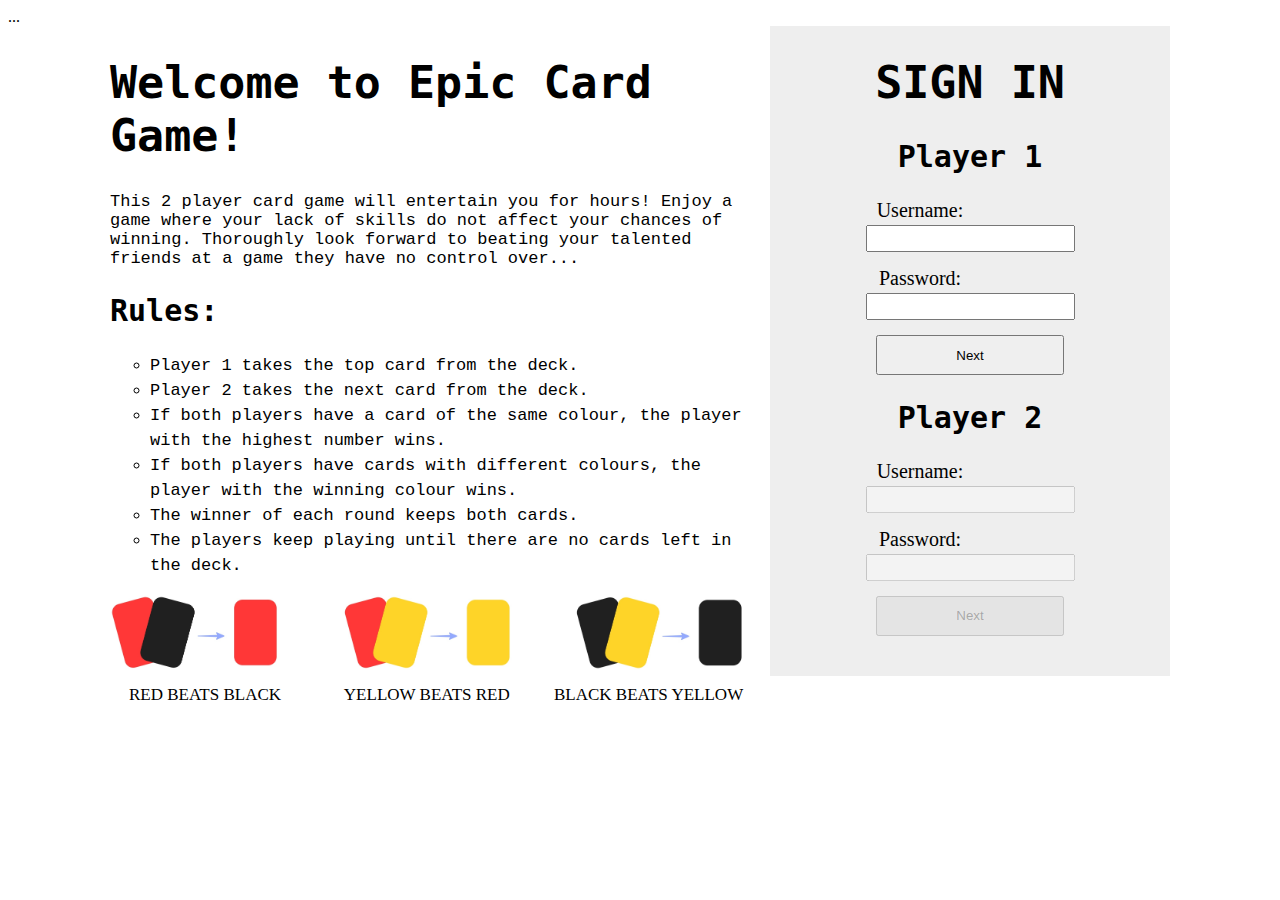
<file: index.html>
<!DOCTYPE html>
<html lang="en">
<head>
    <meta charset="UTF-8">
    <title>Project-2021-login</title>
    <link rel="stylesheet" type="text/css" href="login.css">
</head>
<body>
<div id="output">...</div>
<div class="flex-container">
    <div class="desc">
        <h1>Welcome to Epic Card Game!</h1>
        <p>This 2 player card game will entertain you for hours!
            Enjoy a game where your lack of skills do not affect your chances of winning.
            Thoroughly look forward to beating your talented friends at a game they have no control over...</p>
        <h2>Rules:</h2>
        <ol>
            <li>Player 1 takes the top card from the deck.</li>
            <li>Player 2 takes the next card from the deck.</li>
            <li>If both players have a card of the same colour, the player with the highest number wins.</li>
            <li>If both players have cards with different colours, the player with the winning colour wins.</li>
            <li>The winner of each round keeps both cards.</li>
            <li>The players keep playing until there are no cards left in the deck.</li>
        </ol>

        <div class="cardRules">
            <img src="redbeatsblack.jpg" alt="red cards beat black cards">
            <img src="yellowbeatsred.jpg" alt="yellow cards beat red cards">
            <img src="blackbeatsyellow.jpg" alt="black cards beat yellow cards">
        </div>

        <div class="cardRulesLabel uppercase">
            <label>red beats black</label>
            <label>yellow beats red</label>
            <label>black beats yellow</label>
        </div>
    </div>

    <div class="form">
        <h1 class="uppercase">Sign in</h1>
        <h2>Player 1</h2>
        <form>
            <label class="formLabel">Username: </label> <br>
            <input type="text" id="username1"> <br>
            <label class="formLabel">Password:</label> <br>
            <input type="password" id="password1"> <br>
            <button id="player1btn" onclick="validate1()">Next</button>
        </form>

        <h2>Player 2</h2>
        <form>
            <label class="formLabel">Username:</label> <br>
            <input type="text" id="username2"> <br>
            <label class="formLabel">Password:</label> <br>
            <input type="password" id="password2"> <br>
            <button id="player2btn" onclick="validate2()">Next</button>
        </form>
    </div>
</div>
<pre id="file-contents"></pre>
<script src="login.js"></script>
</body>
</html>
</file>
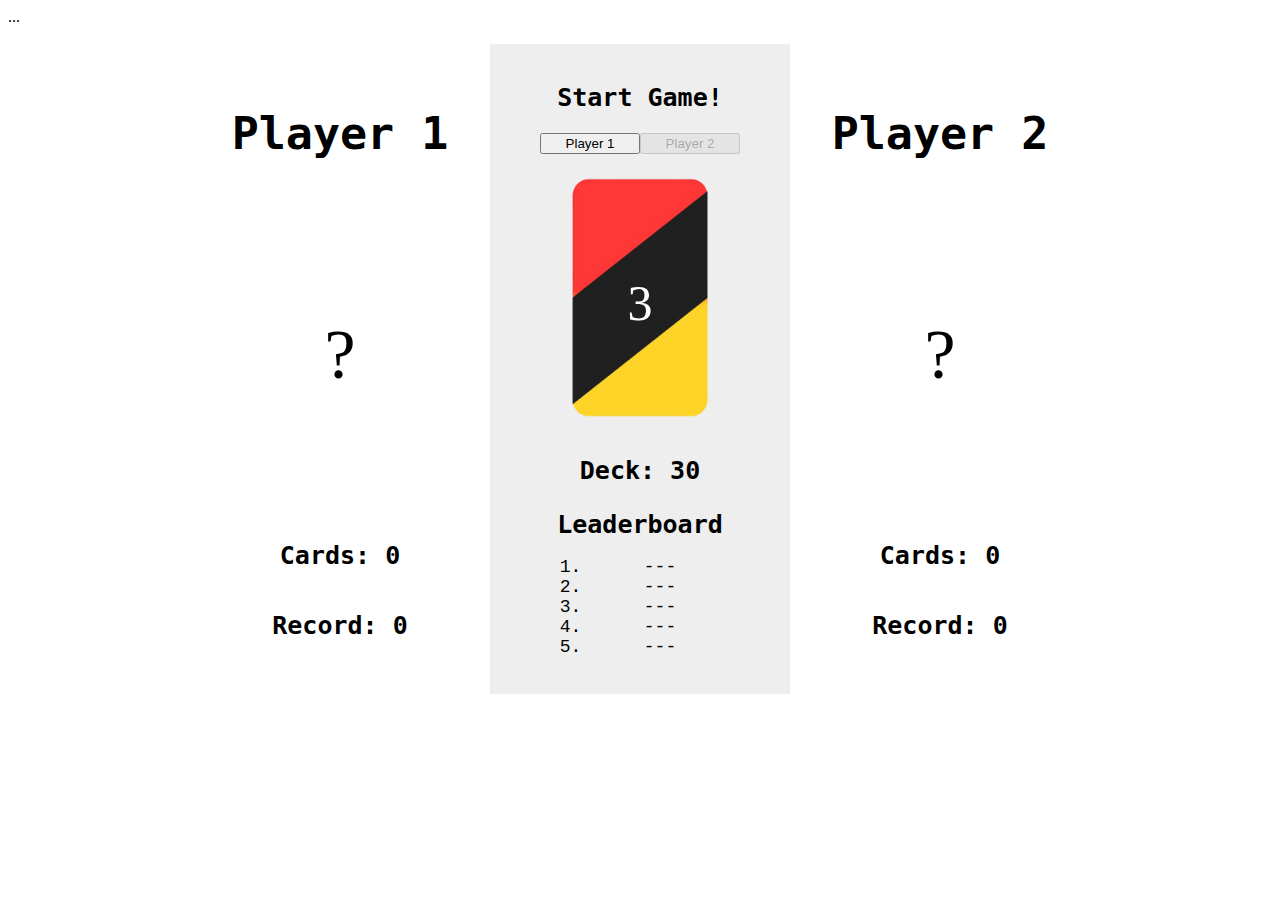
<file: game.html>
<!DOCTYPE html>
<html lang="en">
<head>
    <meta charset="UTF-8">
    <title>Project-2021-game</title>
    <link rel="stylesheet" type="text/css" href="game.css">
</head>
<body>
<div id="output">...</div> <br>

<div class="flex-container">
    <div class="player1 flex">
        <h1>Player 1</h1>
        <div class="player1Card flex" id="card1">?</div>
        <h2>Cards: <label id="player1-cards">0</label></h2>
        <h2>Record: <label id="player1-wins">0</label></h2>
    </div>

    <div class="centre flex">
        <h2 id="winMsg">Start Game!</h2>
        <div class="row flex">
            <button onclick="player1NextCard()" id="player1btn">Player 1</button>
            <button onclick="player2NextCard()" id="player2btn">Player 2</button>
        </div> <br>
        <div class="deck">
            <img src="multicard-web.png" alt="image of deck of cards">
            <label id="cycleNum">?</label>
        </div>
        <h2>Deck: <label id="deckNum">30</label></h2>
        <div>
            <h2 class="leaderboardH2">Leaderboard</h2>
            <ol class="leaderboard">
                <li>---</li>
                <li>---</li>
                <li>---</li>
                <li>---</li>
                <li>---</li>
            </ol>
        </div>
    </div>

    <div class="player2 flex">
        <h1>Player 2</h1>
        <div class="player2Card flex" id="card2">?</div>
        <h2>Cards: <label id="player2-cards">0</label></h2>
        <h2>Record: <label id="player2-wins">0</label></h2>
    </div>
</div>

<br>

<div class="flex">
    <h1 id="winningCardsHeader">Winning Players Cards:</h1> <br>
    <div class="winnersCards" id="winners-cards-grid">
        <div class="flex row pair-container">
            <div class="grid-elements flex" id="gridCard0"></div>
            <div class="grid-elements flex" id="gridCard1"></div>
        </div>
        <div class="flex row pair-container">
            <div class="grid-elements flex" id="gridCard2"></div>
            <div class="grid-elements flex" id="gridCard3"></div>
        </div>
        <div class="flex row pair-container">
            <div class="grid-elements flex" id="gridCard4"></div>
            <div class="grid-elements flex" id="gridCard5"></div>
        </div>
        <div class="flex row pair-container">
            <div class="grid-elements flex" id="gridCard6"></div>
            <div class="grid-elements flex" id="gridCard7"></div>
        </div>
        <div class="flex row pair-container">
            <div class="grid-elements flex" id="gridCard8"></div>
            <div class="grid-elements flex" id="gridCard9"></div>
        </div>
        <div class="flex row pair-container">
            <div class="grid-elements flex" id="gridCard10"></div>
            <div class="grid-elements flex" id="gridCard11"></div>
        </div>
        <div class="flex row pair-container">
            <div class="grid-elements flex" id="gridCard12"></div>
            <div class="grid-elements flex" id="gridCard13"></div>
        </div>
        <div class="flex row pair-container">
            <div class="grid-elements flex" id="gridCard14"></div>
            <div class="grid-elements flex" id="gridCard15"></div>
        </div>
        <div class="flex row pair-container" id="pair1">
            <div class="grid-elements flex" id="gridCard16"></div>
            <div class="grid-elements flex" id="gridCard17"></div>
        </div>
        <div class="flex row pair-container" id="pair2">
            <div class="grid-elements flex" id="gridCard18"></div>
            <div class="grid-elements flex" id="gridCard19"></div>
        </div>
        <div class="flex row pair-container" id="pair3">
            <div class="grid-elements flex" id="gridCard20"></div>
            <div class="grid-elements flex" id="gridCard21"></div>
        </div>
    </div>
</div>

<script src="game.js"></script>
</body>
</html>
</file>
<file: login.css>
.flex-container {
    width: 100%;
    display: flex;
    justify-content: center;
    height: 650px;
}
div {

}
.form{
    width: 400px;
    text-align: center;
    background-color: #eeeeee;
}
.desc {
    width: 660px;
    text-align: left;
}
h1 {
    font-size: 45px;
    font-family: monospace;
}
h2 {
    font-size: 30px;
    font-family: monospace;
}
p {
    font-size: 17px;
    font-family: "Courier New", "monospace";
}
ol {
    font-size: 17px;
    line-height: 25px;
    list-style-type: circle;
    font-family: "Courier New", "monospace";
}
button {
    width: 188px;
    height: 40px;
}
img {
    width: 170px;
    padding-bottom: 15px;
}
.cardRules, .cardRulesLabel {
    width: 96%;
    display: flex;
    justify-content: space-between;
    font-size: 17px;
    text-align: center;
}
.cardRulesLabel > label {
    width: 190px;
}
.formLabel {
    font-size: 20px;
    margin-right: 100px;
}
input {
    padding: 3px;
    margin-top: 3px;
    margin-bottom: 15px;
    font-size: 15px;
}
.uppercase {
    text-transform: uppercase;
}
.border {
    border-style: dashed;
}
</file>
<file: game.css>
div {
    /* border-style: solid; */
}
button {
    width: 100px;
}
img {
    width: 150px
}
h1 {
    font-size: 45px;
    font-family: monospace;
}
h2 {
    font-size: 25px;
    font-family: monospace;
}
ol {
    font-family: "Courier New", "monospace";
}
.flex-container {
    width: 100%;
    display: flex;
    justify-content: center;
    height: 650px;
}
.player1 {
    width: 300px;
}
.player2 {
    width: 300px;
}
.centre {
    width: 300px;
    background-color: #eeeeee;
}
.player1Card, .player2Card {
    height: 330px;
    width: 200px;
    border-radius: 10%;
    font-size: 70px;
}
.flex {
    text-align: center;
    display: flex;
    justify-content: center;
    flex-direction: column;
    align-items: center;
}
.row {
    flex-direction: row;
}
.deck {
    position: relative;
    text-align: center;
    color: white;
    font-size: 50px;
}
.leaderboard {
    font-size: 18px;
}
.leaderboardH2 {
    margin: 5px;
}
.winnersCards {
    display: flex;
    justify-content: space-around;
    grid-gap: 30px 30px;
}
.pair-container {
    grid-column-gap: 5px;
}
.grid-elements {
    width: 35px;
    height: 60px;
    border-radius: 10%;
}
#cycleNum {
    position: absolute;
    top: 50%;
    left: 50%;
    transform: translate(-50%, -50%);
}
#winMsg {
    text-decoration-style: solid;
}
</file>
